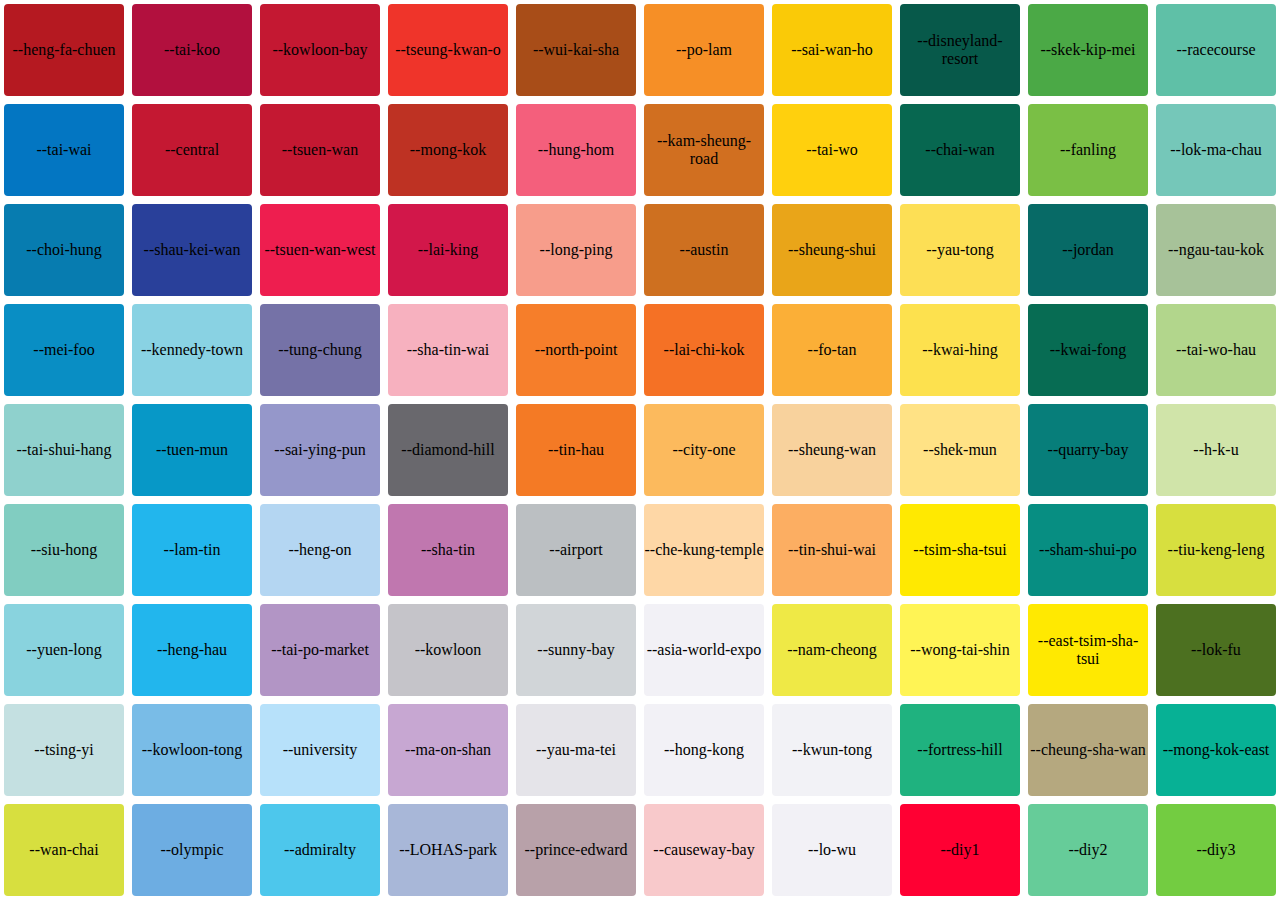
<file: index.html>
<!DOCTYPE html>
<html lang="en">

<head>
    <meta charset="UTF-8">
    <meta http-equiv="X-UA-Compatible" content="IE=edge">
    <meta name="viewport" content="width=device-width, initial-scale=1.0">
    <title>香港地铁配色|设计|UI</title>
    <meta name="keywords" content="工具，配色，设计，ui,前端；Tools, color matching, design, UI, front end" />
    <meta name="description" content="香港地铁配色，前端，设计，ui，点击可以复制;Hong Kong Metro color matching, front end, design, UI, click to copy" />
    <link id="link" rel="stylesheet" href="./mtr.css">
    <script>
        var _hmt = _hmt || [];
        (function() {
            var hm = document.createElement("script");
            hm.src = "https://hm.baidu.com/hm.js?7a9e7dc6d8f9af3c1dd7f5f51eed81a9";
            var s = document.getElementsByTagName("script")[0];
            s.parentNode.insertBefore(hm, s);
        })();
    </script>

    <style>
        * {
            margin: 0;
            padding: 0;
        }

        .main {
            position: relative;
            width: 100%;
            height: 100vh;
            overflow: hidden;
            display: flex;
            flex-flow: row wrap;
            justify-content: space-around;
        }

        .box {
            box-sizing: border-box;
            border: 4px solid white;
            overflow: hidden;
            text-align: center;
            display: flex;
            justify-content: space-around;
            align-items: center;
            border-radius: 8px;
            cursor: pointer;
            transition: all .6s;
        }

        .box:hover {
            transform: scale(1.1);
            box-shadow: 0 1px 6px rgba(0,0,0,0.2)
        }
    </style>
</head>
<!-- Global site tag (gtag.js) - Google Analytics -->
<script async src="https://www.googletagmanager.com/gtag/js?id=G-RNW5T9QVFB"></script>
<script>
    window.dataLayer = window.dataLayer || [];
    function gtag(){dataLayer.push(arguments);}
    gtag('js', new Date());

    gtag('config', 'G-RNW5T9QVFB');
</script>
<body>
    <div id="main" class="main"></div>
</body>
<script src="./lib/clipboard.min.js"></script>
<script>
    let clipboard = new ClipboardJS('[data-clipboard-text]');
    clipboard.on('success', function() {
        alert('复制成功！');
    });

    function drawPic() {
        main.innerHTML = '';
        let w = document.body.clientWidth;
        let h = document.body.clientHeight;
        let originStr = document.styleSheets[0].cssRules[0].cssText;
        let cssStr = '';
        let reg = /\{(.*)\}/g;
        originStr.replace(reg, function ($1, $2) {
            cssStr = $2;
        });
        let cssArr = cssStr.trim().split(';');
        let a,b;
        if (w / h > 1) {
            a = w / 10;
            b = h / 9;
        } else {
            a = w / 5;
            b = h / 18;
        }

        cssArr.forEach(item => {
            if (item) {
                let node = document.createElement("div");
                node.style.width = Math.floor(a) + 'px';
                node.style.height = Math.floor(b)+ 'px';
                node.style.background = item.split(':')[1];
                node.className = 'box';
                if ( w / h > 1) {
                    node.innerHTML = item.split(':')[0];
                } else {
                    node.innerHTML = item.split(':')[1];
                }
                node.setAttribute('data-clipboard-text', item.split(':')[1] ? (item.split(':')[1]).trim() : null);
                main.appendChild(node);
            }

        });

    }
</script>
<script>
    drawPic();
    window.addEventListener('resize', function() {
        console.log(111)
        drawPic();
    })
</script>
</html>
</file>
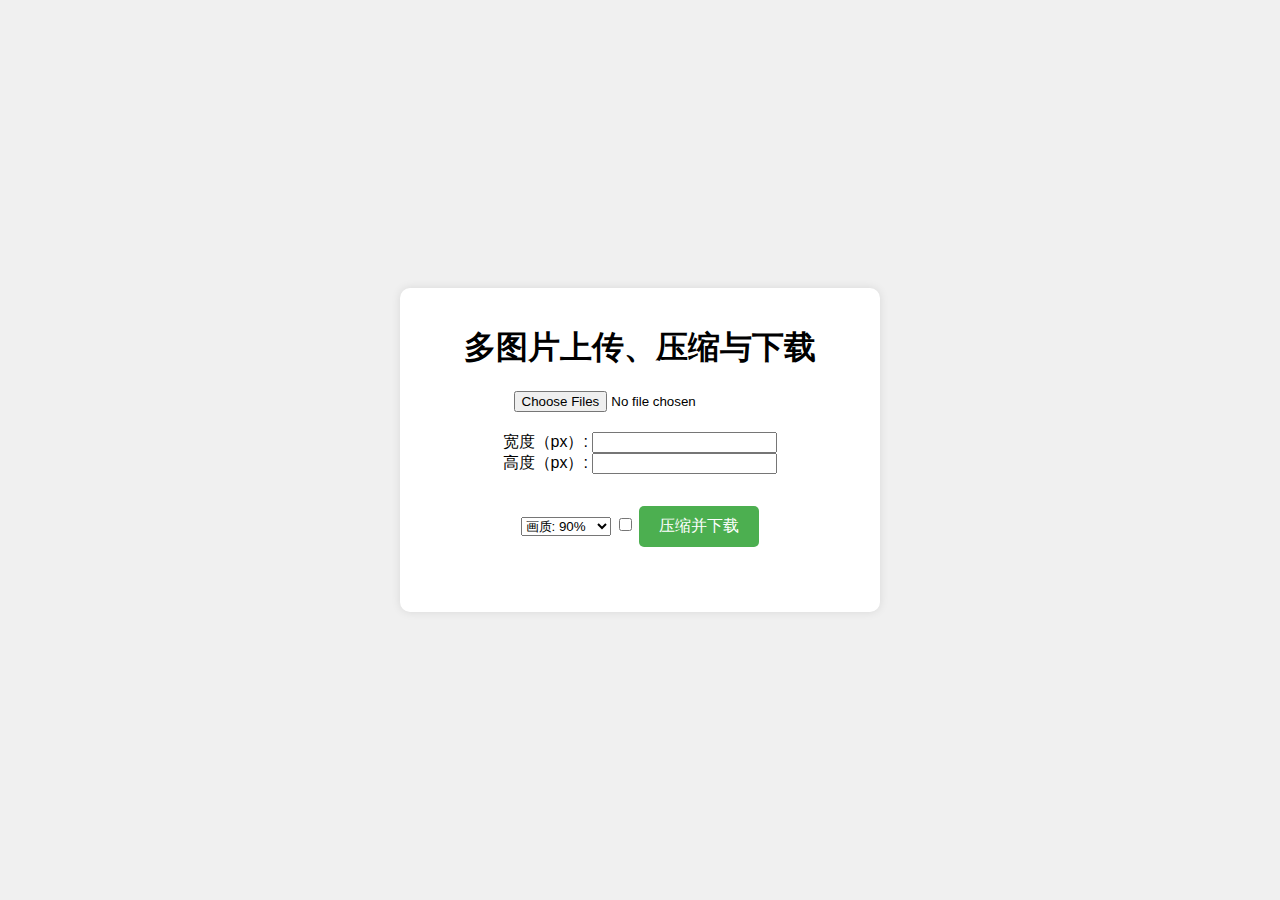
<file: image.html>
<!DOCTYPE html>
<html lang="en">
<head>
  <meta charset="UTF-8">
  <meta name="viewport" content="width=device-width, initial-scale=1.0">
  <title>多图片上传、压缩与下载</title>
  <style>
      body {
          font-family: Arial, sans-serif;
          display: flex;
          flex-direction: column;
          align-items: center;
          justify-content: center;
          height: 100vh;
          margin: 0;
          background-color: #f0f0f0;
      }

      .container {
          text-align: center;
          background: white;
          padding: 16px 64px;
          border-radius: 10px;
          box-shadow: 0 0 10px rgba(0, 0, 0, 0.1);
      }

      input[type="file"], select {
          margin-bottom: 20px;
      }

      /* 按钮样式优化 */
      button {
          margin-top: 20px;
          padding: 10px 20px;
          font-size: 16px;
          cursor: pointer;
          background-color: #4caf50; /* 添加背景色 */
          color: white; /* 文字颜色 */
          border: none; /* 去掉边框 */
          border-radius: 5px; /* 添加圆角 */
          transition: background-color 0.3s ease; /* 添加过渡效果 */
      }

      button:hover {
          background-color: #45a049; /* 悬停时改变背景色 */
      }

      .progress-container {
          margin-top: 20px;
      }

      /* 进度条样式优化 */
      .progress-bar {
          width: 0%;
          height: 20px;
          background-color: #4caf50; /* 与按钮背景色一致 */
          text-align: center;
          line-height: 20px;
          color: white;
          border-radius: 5px; /* 添加圆角 */
          transition: width 0.3s ease; /* 添加过渡效果 */
      }

      .message-box {
          position: fixed;
          top: -100px; /* 初始位置在视口上方 */
          left: 50%;
          transform: translate(-50%);
          padding: 20px;
          background-color: #75c7b9;
          color: #fff;
          border: 1px solid #ccc;
          box-shadow: 0 0 10px rgba(0, 0, 0, 0.1);
          border-radius: 20px;
          z-index: 1000;
          opacity: 0; /* 初始透明度为0 */
          visibility: hidden; /* 初始不可见 */
          transition: opacity 0.5s ease, visibility 0.5s ease, top 0.5s ease;
      }
      .message-box.show {
          top: 10%;
          opacity: 1; /* 显示时透明度为1 */
          visibility: visible; /* 显示时可见 */
      }
  </style>
</head>
<body>
<div class="container">
  <h1>多图片上传、压缩与下载</h1>
  <input type="file" id="upload" accept="image/*" multiple>
  <div>
    <label for="width">宽度（px）:</label>
    <input type="number" id="width" value="">
  </div>
  <div>
    <label for="height">高度（px）:</label>
    <input type="number" id="height" value="">
  </div>
  <div style="margin-top: 12px">
    <label>
<!--      使用原图分辨率:<input type="checkbox" id="use-original-resolution">-->
    </label>
  </div>
  <select id="quality-select">
    <option value="1">画质: 100%</option>
    <option value="0.9" selected>画质: 90%</option>
    <option value="0.8">画质: 80%</option>
    <option value="0.7">画质: 70%</option>
    <option value="0.6">画质: 60%</option>
    <option value="0.5">画质: 50%</option>
    <option value="0.4">画质: 40%</option>
    <option value="0.3">画质: 30%</option>
    <option value="0.2">画质: 20%</option>
    <option value="0.1">画质: 10%</option>
  </select>
  <input type="checkbox" id="use-original-resolution">
  <button id="compress-and-download">压缩并下载</button>
  <div class="progress-container" id="progress-container">
    <div class="progress-bar" id="progress-bar">0%</div>
  </div>
</div>

<div id="messageBox" class="message-box" >
  所有图片已压缩并下载
</div>

<script>
  document.getElementById('compress-and-download').addEventListener('click', async () => {
    const input = document.getElementById('upload');
    const widthInput = document.getElementById('width');
    const heightInput = document.getElementById('height');
    const qualitySelect = document.getElementById('quality-select');
    const useOriginalResolutionCheckbox = document.getElementById('use-original-resolution');
    const selectedQuality = parseFloat(qualitySelect.value);
    const width = widthInput.value === "" ? 0 : parseInt(widthInput.value, 10);
    const height = heightInput.value === "" ? 0 : parseInt(heightInput.value, 10);
    const useOriginalResolution = useOriginalResolutionCheckbox.checked;

    if (!input.files || input.files.length === 0) {
      alert('请先选择一张或多张图片');
      return;
    }
    if (isNaN(width) || isNaN(height) || width < 0 || height < 0) {
      alert('请输入有效的宽度和高度');
      return;
    }
    let flag = false;
    for (let i = 0; i < input.files.length; i++) {
      if (checkDotCount(input.files[i].name)) {
        flag = true;
      }
    }
    if (flag) {
      alert("有文件名的点数量超过1个，不符合要求，不能下载！");
      return;
    }

    const files = input.files;
    const totalFiles = files.length;
    let processedFiles = 0;
    const progressBar = document.getElementById('progress-bar');

    const processFile = (file, width, height, quality, useOriginalRes) => {
      return new Promise((resolve, reject) => {
        const reader = new FileReader();

        reader.onload = async (event) => {
          const img = new Image();
          img.src = event.target.result;
          img.onload = async () => {
            const canvas = document.createElement('canvas');
            const ctx = canvas.getContext('2d');

            // 设置新的宽高为原图的90%（此处根据quality动态调整，但示例中仍用90%缩放，仅在toBlob时调整质量）
            let newWidth = width ? width: img.width * quality;
            let newHeight = height ? height: img.height * quality;
            if (useOriginalRes) {
              newWidth = img.width;
              newHeight = img.height;
            }
            canvas.width = newWidth;
            canvas.height = newHeight;

            // 绘制压缩后的图片
            ctx.drawImage(img, 0, 0, newWidth, newHeight);


            // 转换为Blob对象，并设置质量
            canvas.toBlob((blob) => {
              // 创建一个下载链接并模拟点击
              const url = URL.createObjectURL(blob);
              const a = document.createElement('a');
              a.href = url;
              a.download = `${file.name.split('.')[0]}.${file.name.split('.')[1]}`;
              // a.download = `${file.name.split('.')[0]}_compressed.${file.name.split('.')[1]}`;
              a.style.display = 'none';
              document.body.appendChild(a);
              a.click();

              // 清理资源
              document.body.removeChild(a);
              URL.revokeObjectURL(url);

              resolve();
            }, file.type, quality); // 使用selectedQuality作为质量因子
          };
        };

        reader.onerror = (error) => {
          reject(error);
        };

        reader.readAsDataURL(file);
      });
    };

    const processFiles = async () => {
      for (let i = 0; i < totalFiles; i++) {
        await processFile(files[i], width, height, selectedQuality, useOriginalResolution);
        processedFiles++;
        updateProgressBar();
      }
      // 调用函数显示消息框，5秒后隐藏
      showMessage('所有图片已压缩并下载', 3000);
    };

    const updateProgressBar = () => {
      const progress = Math.round((processedFiles / totalFiles) * 100);
      progressBar.style.width = `${progress}%`;
      progressBar.textContent = `${progress}%`;
    };

    processFiles();
  });

  function showMessage(message, duration) {
    var messageBox = document.getElementById('messageBox');
    messageBox.innerHTML = message;
    messageBox.style.display = 'block'; // 确保元素是可见的（虽然初始时透明度为0且不可见）

    // 添加show类以触发渐变和弹出效果
    messageBox.classList.add('show');

    // 设置定时器在指定时间后移除show类，开始隐藏消息框的过渡效果
    setTimeout(function() {
      messageBox.classList.remove('show');
    }, duration);
  }

  function checkDotCount(str) {
    const dotCount = str.split('.').length - 1;
    if (dotCount > 1) {
      return true;
    }
    return false;
  }
</script>
</body>
</html>
</file>
<file: mtr.css>
:root {
  --heng-fa-chuen: #b51921;
  --tai-koo: #b2103e;
  --kowloon-bay: #c41832;
  --tseung-kwan-o: #ef342a;
  --wui-kai-sha: #a84d18;
  --po-lam: #f68f26;
  --sai-wan-ho: #faca07;
  --disneyland-resort: #07594a;
  --skek-kip-mei: #4ba946;
  --racecourse: #5fc0a7;
  --tai-wai: #0376c2;
  --central: #c41832; 
  --tsuen-wan: #c41832;
  --mong-kok: #be3223;
  --hung-hom: #f45f7c;
  --kam-sheung-road: #d16f20;
  --tai-wo: #ffd00d;
  --chai-wan: #076750;
  --fanling: #7abf45;
  --lok-ma-chau: #75c7b9;
  --choi-hung: #077cb0;
  --shau-kei-wan: #29409a;
  --tsuen-wan-west: #ee1e4f;
  --lai-king: #d2174a;
  --long-ping: #f79d8b;
  --austin: #ce7020;
  --sheung-shui: #e9a519;
  --yau-tong: #fddf55;
  --jordan: #076a66;
  --ngau-tau-kok: #a7c299;
  --mei-foo: #098ec4; 
  --kennedy-town: #89d2e3;
  --tung-chung: #7572a7;
  --sha-tin-wai: #f7b1bf;
  --north-point: #f67e2a;
  --lai-chi-kok: #f57125;
  --fo-tan: #fbaf37;
  --kwai-hing: #fde14e;
  --kwai-fong: #076c53;
  --tai-wo-hau: #b2d68c;
  --tai-shui-hang: #8fd1cd;
  --tuen-mun: #0798c7;
  --sai-ying-pun: #9597ca;
  --diamond-hill: #69686d;
  --tin-hau: #f47a25;
  --city-one: #fcba5d;
  --sheung-wan: #f8d29d;
  --shek-mun: #ffe285;
  --quarry-bay: #077e7a;
  --h-k-u: #d0e4a9;
  --siu-hong: #81cdc1;
  --lam-tin: #22b6ed;
  --heng-on: #b4d6f2;
  --sha-tin: #c077af;
  --airport: #bbbfc2;
  --che-kung-temple: #fed7a6;
  --tin-shui-wai: #fcae62;
  --tsim-sha-tsui: #ffe901;
  --sham-shui-po: #078e82;
  --tiu-keng-leng: #d7df3f;
  --yuen-long: #89d3de;
  --heng-hau: #22b6ed;
  --tai-po-market: #b295c5;
  --kowloon: #c5c4c9;
  --sunny-bay: #d1d5d8;
  --asia-world-expo: #f2f1f6;
  --nam-cheong: #efe946;
  --wong-tai-shin: #fff455;
  --east-tsim-sha-tsui: #ffe901;
  --lok-fu: #4c7020;
  --tsing-yi: #c4e0e1;
  --kowloon-tong: #79bce7;
  --university: #b7e1fa;
  --ma-on-shan: #c7a7d2;
  --yau-ma-tei: #e5e4e9;
  --hong-kong: #f2f1f6;
  --kwun-tong: #f2f2f6;
  --fortress-hill: #1fb27f;
  --cheung-sha-wan: #b5a87f;
  --mong-kok-east: #07b195;
  --wan-chai: #d7df3f;
  --olympic: #6dade2;
  --admiralty: #4dc7ec;
  --LOHAS-park: #a8b7d8;
  --prince-edward: #b8a1a9;
  --causeway-bay: #f8c9cb;
  --lo-wu: #f2f1f6;
  --diy1: #FF0033;
  --diy2: #66CC99;
  --diy3: #73cc41;
}
</file>
